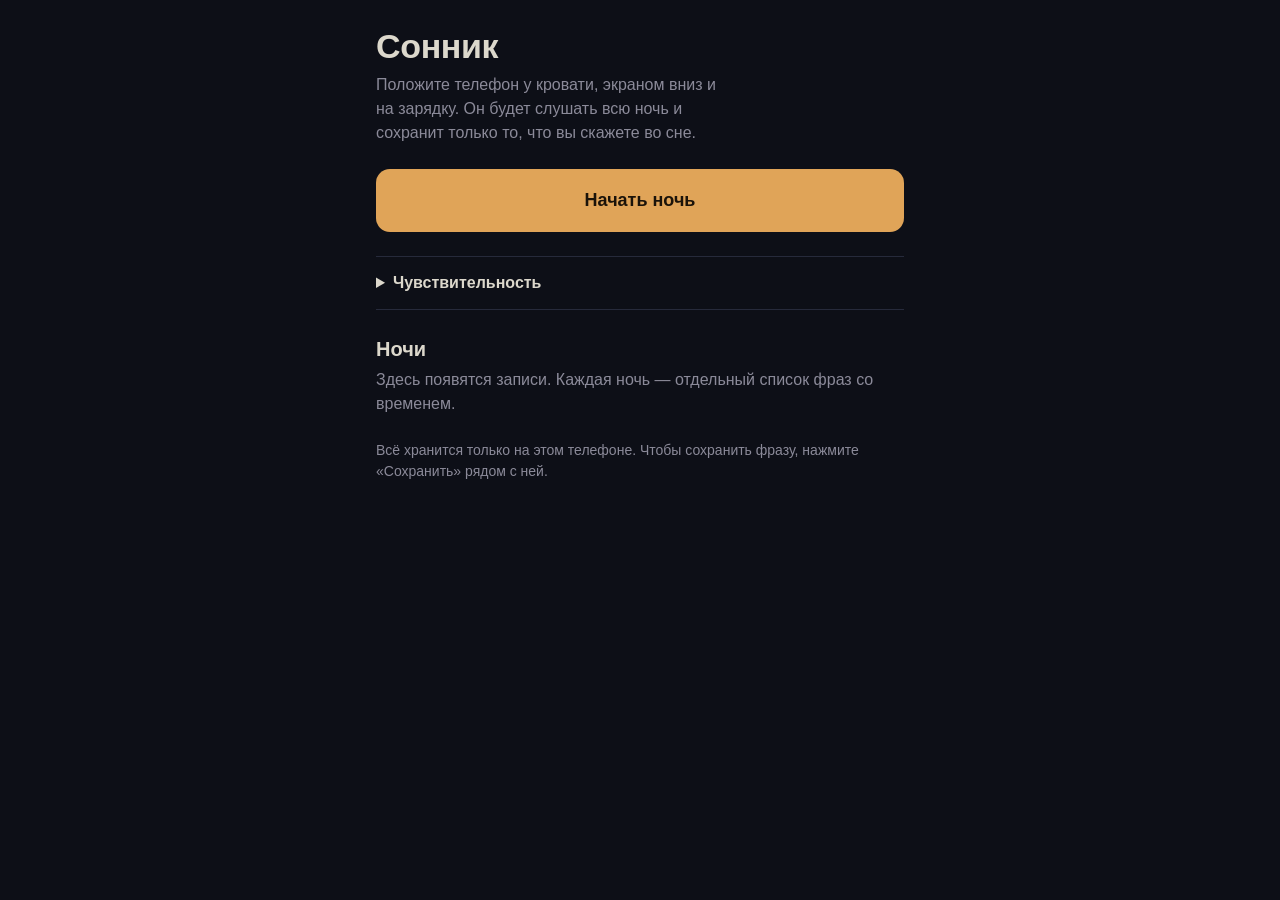
<file: sleep-talk-recorder/web/index.html>
<!doctype html>
<html lang="ru">
<head>
<meta charset="utf-8">
<meta name="viewport" content="width=device-width, initial-scale=1, viewport-fit=cover">
<meta name="theme-color" content="#0d0f17">
<meta name="apple-mobile-web-app-capable" content="yes">
<meta name="apple-mobile-web-app-status-bar-style" content="black-translucent">
<title>Сонник</title>
<link rel="manifest" href="manifest.webmanifest">
<link rel="icon" href="icon.svg" type="image/svg+xml">
<link rel="apple-touch-icon" href="icon-180.png">
<link rel="stylesheet" href="style.css">
</head>
<body>

<main id="home" class="screen">
  <header class="top">
    <h1>Сонник</h1>
    <p class="lead">Положите телефон у кровати, экраном вниз и на зарядку. Он будет слушать всю ночь и сохранит только то, что вы скажете во сне.</p>
  </header>

  <button id="start" class="primary" type="button">Начать ночь</button>
  <p id="error" class="error" hidden></p>

  <details class="settings" id="settings">
    <summary>Чувствительность</summary>
    <div class="field">
      <label for="threshold">Насколько громче тишины <output id="thresholdOut">10 dB</output></label>
      <input id="threshold" type="range" min="4" max="18" step="1" value="10">
      <div class="scale"><span>ловит шёпот</span><span>только громкое</span></div>
    </div>
    <label class="check" for="anySound">
      <input id="anySound" type="checkbox">
      <span>Писать любые звуки, включая храп</span>
    </label>
    <div class="field">
      <label for="stopAt">Остановиться в</label>
      <input id="stopAt" type="time" value="07:30">
    </div>
  </details>

  <section aria-labelledby="nightsTitle">
    <h2 id="nightsTitle">Ночи</h2>
    <div id="nights"><p class="empty">Здесь появятся записи. Каждая ночь — отдельный список фраз со временем.</p></div>
  </section>

  <p class="foot">Всё хранится только на этом телефоне. Чтобы сохранить фразу, нажмите «Сохранить» рядом с ней.</p>
</main>

<main id="night" class="screen" hidden>
  <div class="night-inner">
    <p class="clock" id="clock">00:00</p>
    <p class="status" id="status">Слушаю тишину…</p>
    <div class="meter" aria-hidden="true"><div id="meterBar"></div></div>
    <p class="count" id="count">Фраз пока нет</p>
    <p class="hint" id="hint">Не блокируйте экран: он сам станет почти чёрным.</p>
    <button id="stop" class="ghost" type="button">Остановить запись</button>
  </div>
</main>

<script src="detector.js"></script>
<script src="app.js"></script>
</body>
</html>
</file>
<file: sleep-talk-recorder/web/style.css>
/* One deliberate dark look: the app is used in a dark bedroom.
   Layout: a single narrow column; the night screen is a black field with a dim clock. */
:root {
  --bg: #0d0f17;
  --panel: #161926;
  --line: #262a3b;
  --fg: #dcd8cc;
  --muted: #8b8a99;
  --accent: #e0a458;      /* warm amber, easy on eyes at night */
  --accent-ink: #1b1309;
  --danger: #e57a6e;
  --night: #000;
  --night-fg: #7a4a2a;    /* very dim amber for the clock */
  --font: -apple-system, BlinkMacSystemFont, "Segoe UI", Roboto, "Helvetica Neue", sans-serif;
  --num: ui-rounded, "SF Pro Rounded", -apple-system, "Segoe UI", Roboto, sans-serif;
  color-scheme: dark;
}

* { box-sizing: border-box; }
html, body { height: 100%; }
body {
  margin: 0;
  background: var(--bg);
  color: var(--fg);
  font: 16px/1.5 var(--font);
  -webkit-tap-highlight-color: transparent;
}

.screen {
  max-width: 560px;
  margin: 0 auto;
  padding: calc(env(safe-area-inset-top, 0px) + 28px) 16px calc(env(safe-area-inset-bottom, 0px) + 32px);
  display: flex;
  flex-direction: column;
  gap: 24px;
}
[hidden] { display: none !important; }

h1 { font-size: 34px; line-height: 1.1; margin: 0 0 8px; letter-spacing: -0.01em; }
h2 { font-size: 20px; margin: 0 0 4px; font-weight: 650; }
.lead { margin: 0; color: var(--muted); max-width: 40ch; text-wrap: pretty; }

button { font: inherit; cursor: pointer; }
button:focus-visible, summary:focus-visible, input:focus-visible { outline: 2px solid var(--accent); outline-offset: 2px; }

.primary {
  width: 100%;
  padding: 18px;
  border: 0;
  border-radius: 14px;
  background: var(--accent);
  color: var(--accent-ink);
  font-size: 18px;
  font-weight: 650;
}
.primary:active { transform: scale(0.99); }
.primary:disabled { opacity: 0.6; }

.error { margin: 0; color: var(--danger); }

.settings { border-top: 1px solid var(--line); border-bottom: 1px solid var(--line); padding: 14px 0; }
.settings summary { cursor: pointer; color: var(--fg); font-weight: 550; }
.settings[open] summary { margin-bottom: 16px; }
.field { display: flex; flex-direction: column; gap: 6px; margin-bottom: 16px; }
.field label { display: flex; justify-content: space-between; gap: 12px; color: var(--muted); }
.field output { color: var(--fg); font-variant-numeric: tabular-nums; }
.scale { display: flex; justify-content: space-between; font-size: 13px; color: var(--muted); }
input[type="range"] { width: 100%; accent-color: var(--accent); }
input[type="time"] {
  background: var(--panel); color: var(--fg); border: 1px solid var(--line);
  border-radius: 10px; padding: 10px 12px; font: inherit; width: max-content;
}
.check { display: flex; gap: 10px; align-items: center; margin-bottom: 16px; }
.check input { width: 20px; height: 20px; accent-color: var(--accent); }

.empty { color: var(--muted); margin: 0; }
.nightcard { border-bottom: 1px solid var(--line); padding: 12px 0 16px; }
.nightcard summary {
  list-style: none; display: flex; justify-content: space-between; align-items: baseline; gap: 12px; cursor: pointer;
}
.nightcard summary::-webkit-details-marker { display: none; }
.nightcard .date { font-weight: 600; }
.nightcard .sum { color: var(--muted); font-size: 14px; font-variant-numeric: tabular-nums; white-space: nowrap; }
.clips { display: flex; flex-direction: column; gap: 14px; margin-top: 14px; }
.clip { display: grid; grid-template-columns: 4.2em 1fr; gap: 4px 12px; align-items: center; }
.clip time { font-variant-numeric: tabular-nums; color: var(--accent); font-weight: 600; }
.clip audio { width: 100%; height: 40px; min-width: 0; }
.clip .actions { grid-column: 2; display: flex; align-items: baseline; gap: 16px; font-size: 14px; color: var(--muted); }
.link { background: none; border: 0; padding: 4px 0; color: var(--muted); text-decoration: underline; text-underline-offset: 3px; }
.link.danger { color: var(--danger); }
.nightcard .actions-night { margin-top: 12px; display: flex; gap: 16px; flex-wrap: wrap; }

.foot { color: var(--muted); font-size: 14px; margin: 0; }

/* Night screen */
#night {
  max-width: none; min-height: 100%;
  background: var(--night);
  justify-content: center;
  transition: opacity 2s;
}
body.is-night { background: var(--night); }
.night-inner { display: flex; flex-direction: column; align-items: center; gap: 14px; text-align: center; }
.clock { font: 300 84px/1 var(--num); color: var(--night-fg); margin: 0; font-variant-numeric: tabular-nums; letter-spacing: -0.02em; }
.status, .count, .hint { margin: 0; color: var(--night-fg); }
.hint { font-size: 14px; max-width: 30ch; }
.meter { width: 160px; height: 3px; background: #1a1210; border-radius: 2px; overflow: hidden; }
#meterBar { height: 100%; width: 0; background: var(--night-fg); transition: width 0.2s; }
.ghost {
  margin-top: 28px; background: none; color: var(--night-fg);
  border: 1px solid #3a2416; border-radius: 12px; padding: 14px 22px;
}
#night.dim .night-inner { opacity: 0.25; }
#night .night-inner { transition: opacity 1.5s; }

@media (prefers-reduced-motion: reduce) {
  * { transition: none !important; }
}
</file>
